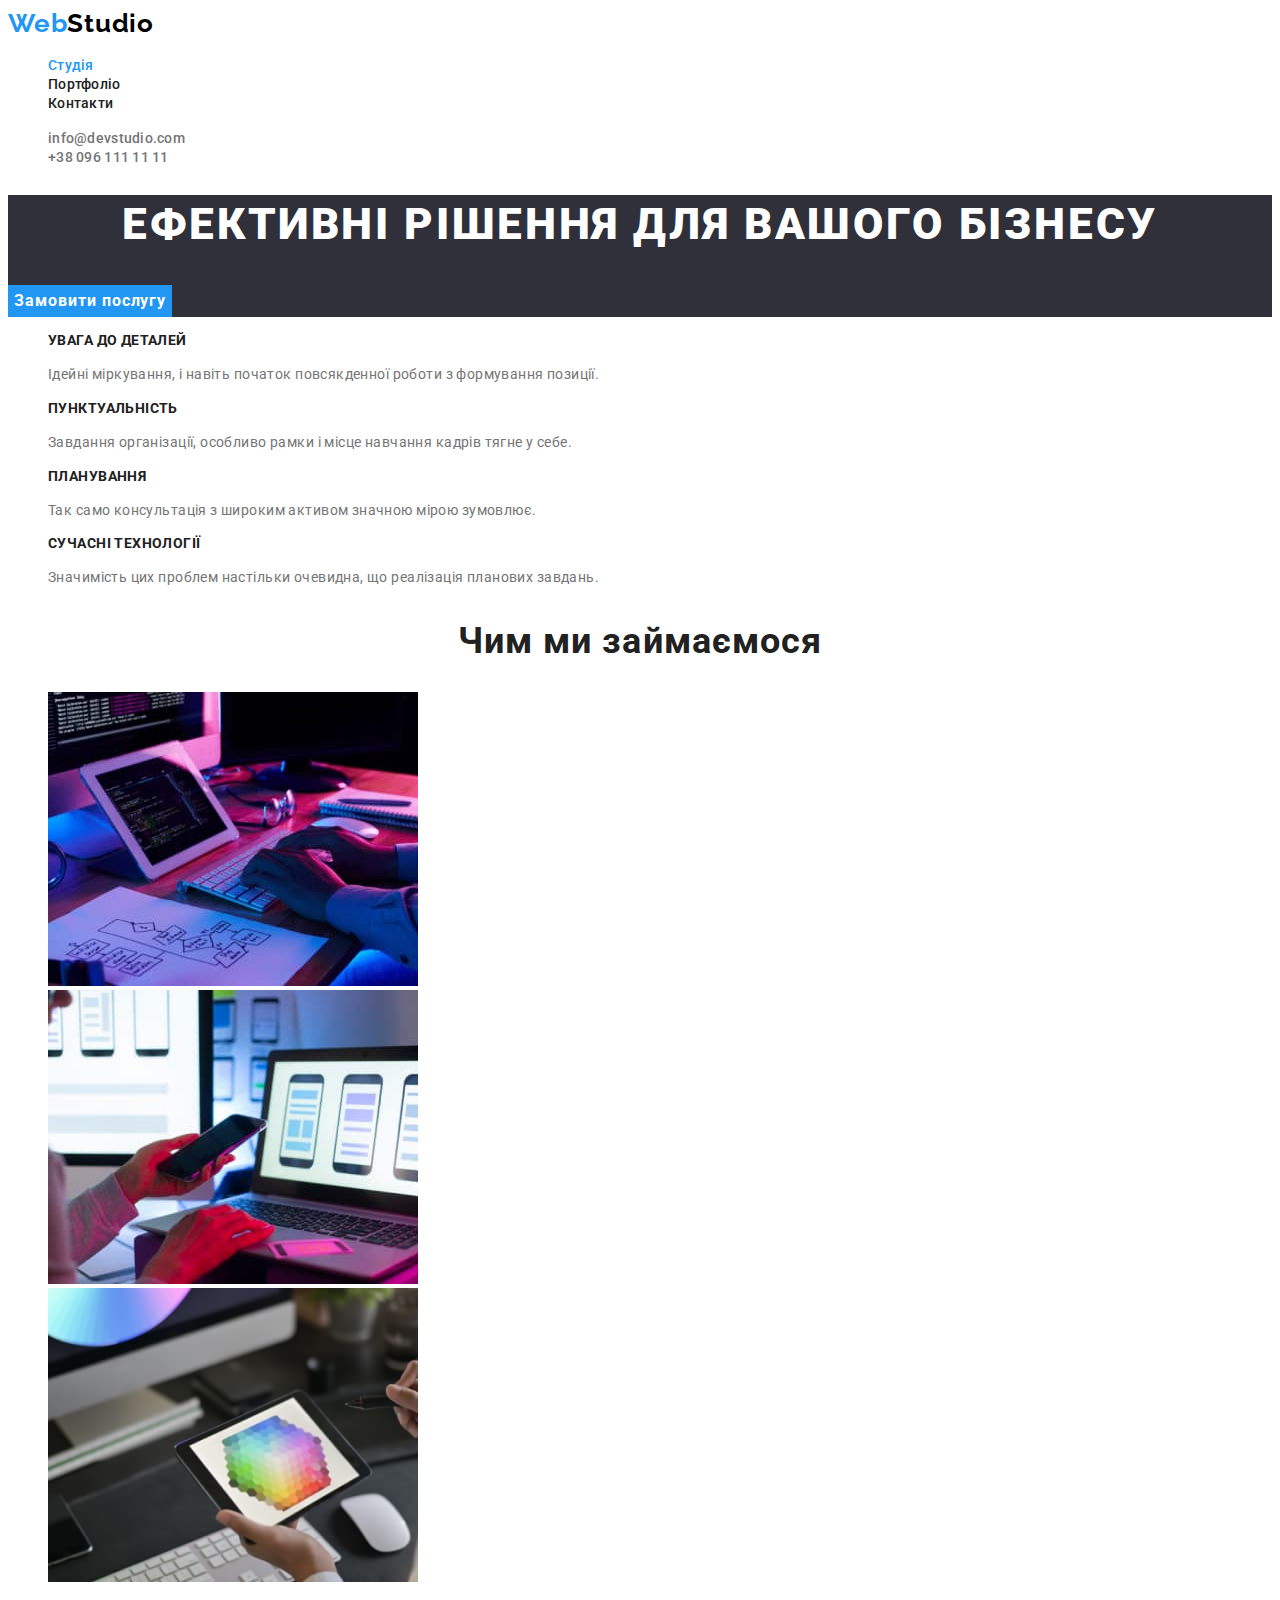
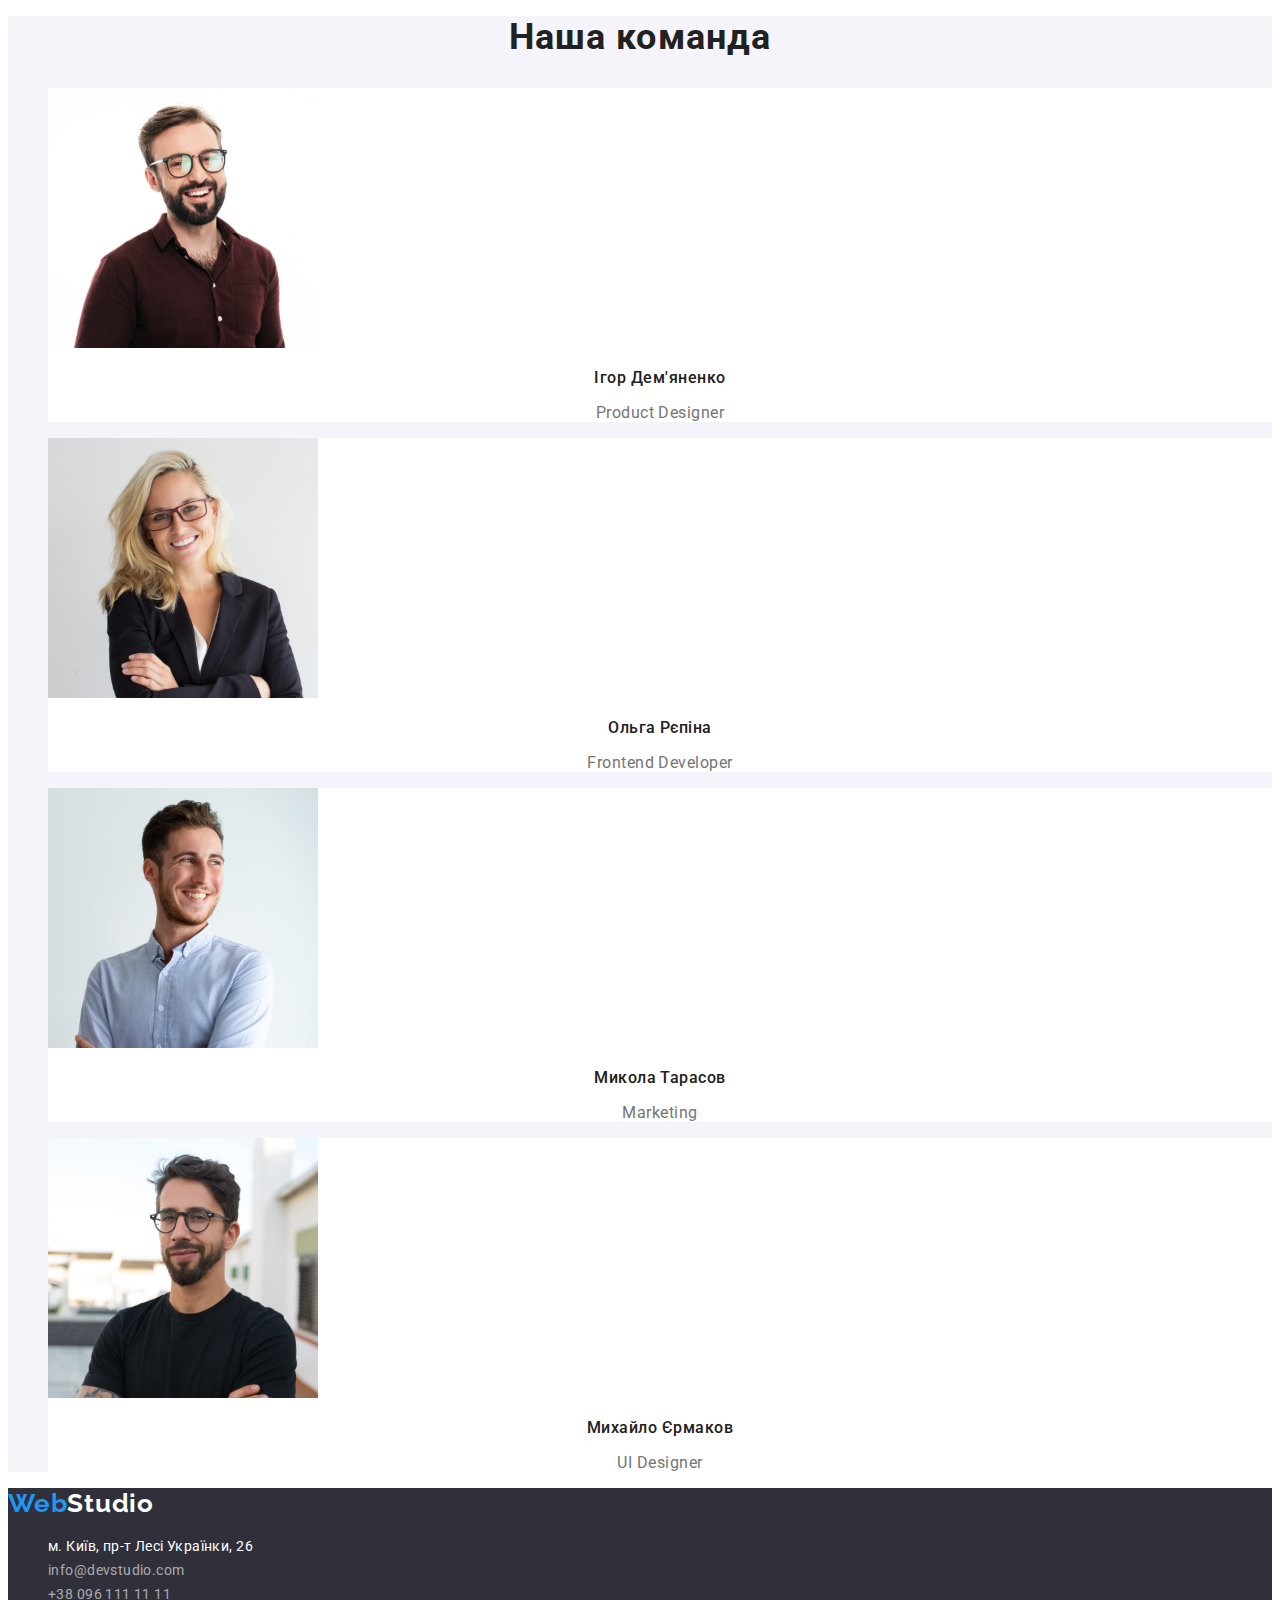
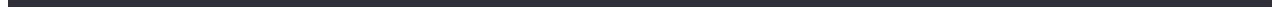
<file: index.html>
<!DOCTYPE html>
<html lang="uk">
  <head>
    <meta charset="UTF-8" />
    <meta http-equiv="X-UA-Compatible" content="IE=edge" />
    <meta name="viewport" content="width=device-width, initial-scale=1.0" />
    <title>WebStudio Головна</title>
    <link rel="preconnect" href="https://fonts.googleapis.com">
    <link rel="preconnect" href="https://fonts.gstatic.com" crossorigin>
    <link href="https://fonts.googleapis.com/css2?family=Raleway:wght@700&family=Roboto:wght@400;500;700;900&display=swap" rel="stylesheet">
    <link rel="stylesheet" href="./css/styles.css" />
  </head>

  <body class="body">
    <header>
      <nav>
        <a href="./index.html" class="logo"> Web<span class="logo-span">Studio</span> </a>

        <ul class="header-nav">
          <li ><a class="current" href="./index.html" >Студія</a></li>
          <li><a href="./portfolio.html" >Портфоліо</a></li>
          <li><a href="#" >Контакти</a></li>
        </ul>
      </nav>

      <ul class="header-contacts">
        <li><a href="mailto:info@devstudio.com">info@devstudio.com</a></li>
        <li><a href="tel:+380961111111">+38 096 111 11 11</a></li>
      </ul>
    </header>

    <main>
      <section class="hero">
        <h1 class="hero-title">Ефективні рішення для вашого бізнесу</h1>
        <button type="button" class="hero-button">Замовити послугу</button>
      </section>

      <section>
        <h2 class="visually-hidden" >Наші переваги</h2>
        <ul>
          <li>
            <h3 class="adventages-titles">Увага до деталей</h3>
            <p class="advantages-text">
              Ідейні міркування, і навіть початок повсякденної роботи з
              формування позиції.
            </p>
          </li>
          <li>
            <h3 class="adventages-titles">Пунктуальність</h3>
            <p class="advantages-text">
              Завдання організації, особливо рамки і місце навчання кадрів тягне
              у себе.
            </p>
          </li>
          <li>
            <h3 class="adventages-titles">Планування</h3>
            <p class="advantages-text">
              Так само консультація з широким активом значною мірою зумовлює.
            </p>
          </li>
          <li>
            <h3 class="adventages-titles">Сучасні технології</h3>
            <p class="advantages-text">
              Значимість цих проблем настільки очевидна, що реалізація планових
              завдань.
            </p>
          </li>
        </ul>
      </section>

      <section>
        <h2 class="sections-title">Чим ми займаємося</h2>
        <ul>
          <li>
            <img
              src="./img/box1.jpg"
              alt="Людина працює за комп'ютером"
              width="370"
            />
          </li>
          <li>
            <img
              src="./img/box2.jpg"
              alt="Людина тримає смартфон"
              width="370"
            />
          </li>
          <li>
            <img src="./img/box3.jpg" alt="Людина тримає планшет" width="370" />
          </li>
        </ul>
      </section>

      <section class="our-team">
        <h2 class="sections-title">Наша команда</h2>
        <ul>
          <li class="our-team-items">
            <img src="./img/img(1).jpg" alt="Ігор Дем'яненко" width="270" />
            <h3 class="our-team-names">Ігор Дем'яненко</h3>
            <p class="team-position">Product Designer</p>
          </li>
          <li class="our-team-items">
            <img src="./img/img(2).jpg" alt="Ольга Рєпіна" width="270" />
            <h3 class="our-team-names">Ольга Рєпіна</h3>
            <p class="team-position">Frontend Developer</p>
          </li>
          <li class="our-team-items">
            <img src="./img/img(3).jpg" alt="Микола Тарасов" width="270" />
            <h3 class="our-team-names">Микола Тарасов</h3>
            <p class="team-position">Marketing</p>
          </li>
          <li class="our-team-items">
            <img src="./img/img(4).jpg" alt="Михайло Єрмаков" width="270" />
            <h3 class="our-team-names">Михайло Єрмаков</h3>
            <p class="team-position">UI Designer</p>
          </li>
        </ul>
      </section>
    </main>

    <footer class="footer">
      <a href="./index.html" class="logo"> Web<span class="logo-footer">Studio</span> </a>
      <address>
        <ul>
          <li>
            <a class="adress"
              href="https://goo.gl/maps/CPtrU1FHBa2aNyZL9"
              target="_blank"
              rel="noopener noreferrer nofollow"
              >м. Київ, пр-т Лесі Українки, 26</a
            >
          </li>
          <li><a class="footer-contacts" href="mailto:info@devstudio.com">info@devstudio.com</a></li>
          <li><a class="footer-contacts" href="tel:+380961111111">+38 096 111 11 11</a></li>
        </ul>
      </address>
    </footer>
  </body>
</html>
</file>
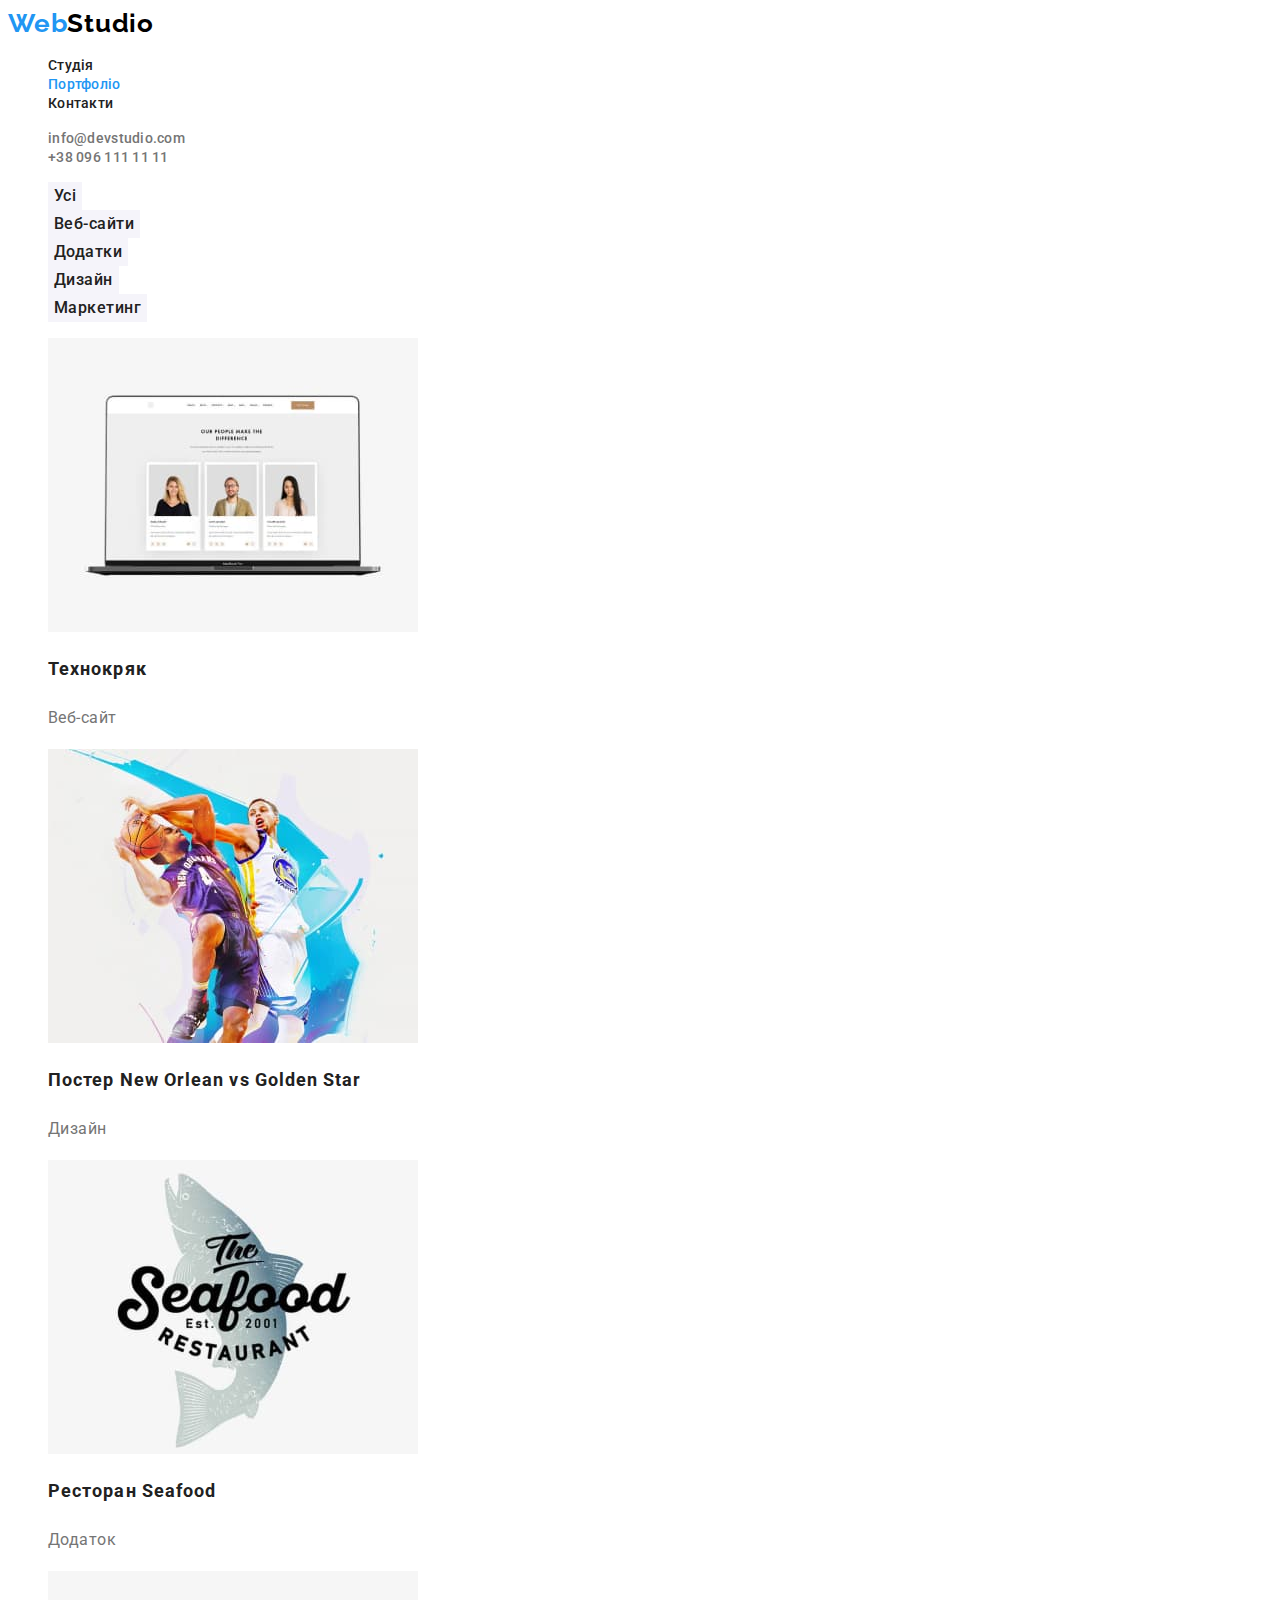
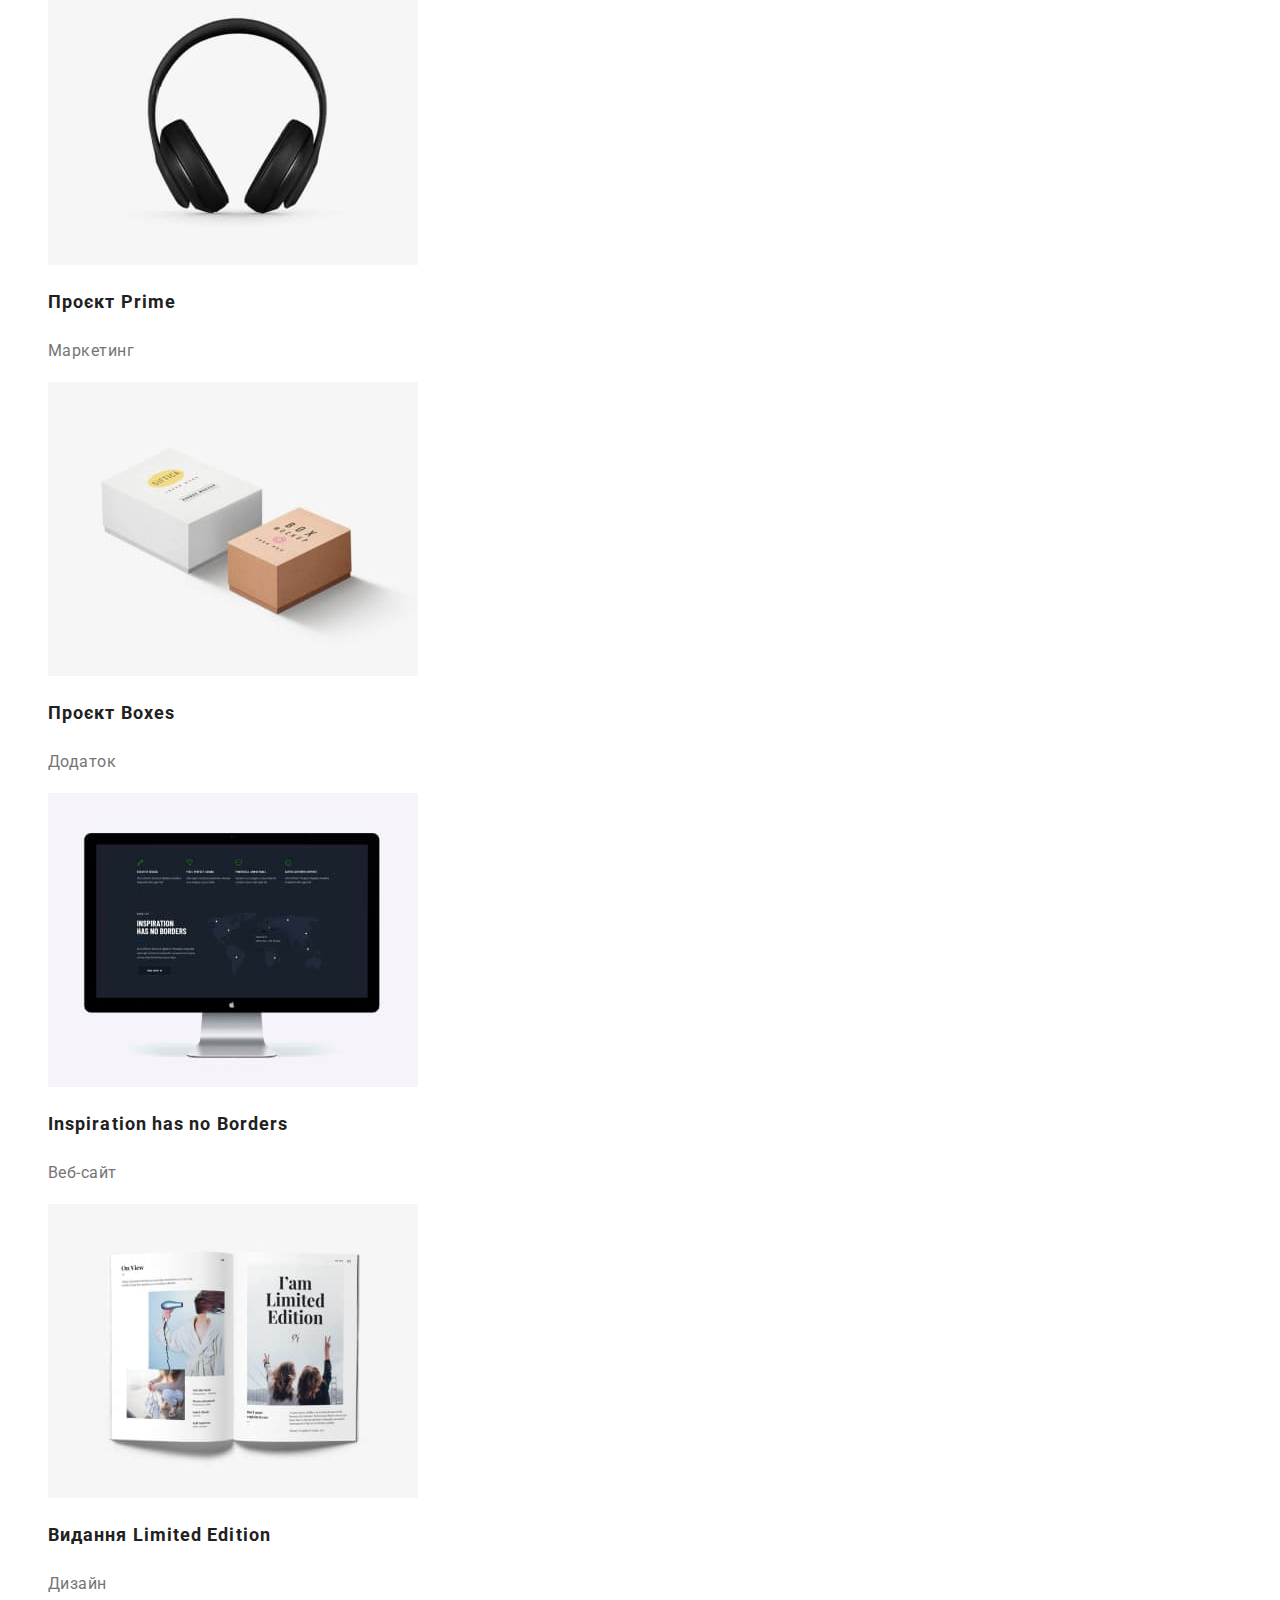
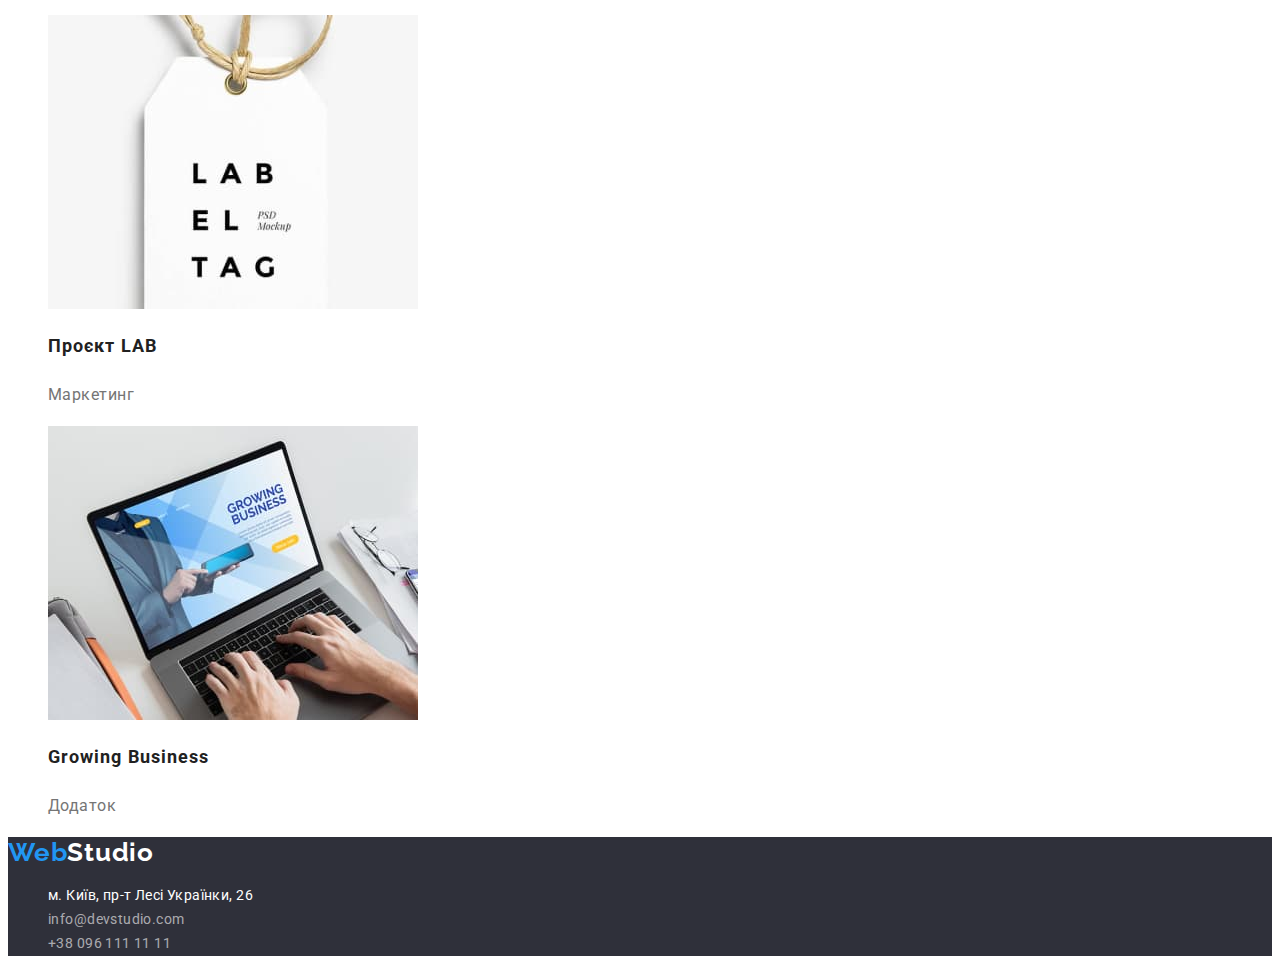
<file: portfolio.html>
<!DOCTYPE html>
<html lang="uk">
<head>
    <meta charset="UTF-8">
    <meta http-equiv="X-UA-Compatible" content="IE=edge">
    <meta name="viewport" content="width=device-width, initial-scale=1.0">
    <title>WebStudio Портфоліо</title>
    <link rel="preconnect" href="https://fonts.googleapis.com">
    <link rel="preconnect" href="https://fonts.gstatic.com" crossorigin>
    <link href="https://fonts.googleapis.com/css2?family=Raleway:wght@700&family=Roboto:wght@400;500;700;900&display=swap" rel="stylesheet">
    <link rel="stylesheet" href="./css/styles.css" />
</head>

<body class="body">
    <header>
      <nav>
        <a href="./index.html" class="logo"> Web<span class="logo-span">Studio</span> </a>

        <ul class="header-nav">
          <li><a href="./index.html" >Студія</a></li>
          <li><a class="current" href="./portfolio.html" >Портфоліо</a></li>
          <li><a href="#" >Контакти</a></li>
        </ul>
      </nav>

      <ul class="header-contacts">
        <li><a href="mailto:info@devstudio.com">info@devstudio.com</a></li>
        <li><a href="tel:+380961111111">+38 096 111 11 11</a></li>
      </ul>
    </header>

    <main>
        <section>
            <ul>
              <li><button type="button" class="portfolio-buttons">Усі</button></li>
              <li><button type="button" class="portfolio-buttons">Веб-сайти</button></li>
              <li><button type="button" class="portfolio-buttons">Додатки</button></li>
              <li><button type="button" class="portfolio-buttons">Дизайн</button></li>
              <li><button type="button" class="portfolio-buttons">Маркетинг</button></li>
            </ul>
            <ul>
              <li>
                <img src="./img/portfolio1.jpg" alt="Ноутбук" width=370>
                <h2 class="portfolio-examples-title">Технокряк</h2>
                <p class="portfolio-examples-text">Веб-сайт</p>
              </li>
              <li>
                <img src="./img/portfolio2.jpg" alt="Чоловіки грають у баскетбол" width=370>
                <h2 class="portfolio-examples-title">Постер New Orlean vs Golden Star</h2>
                <p class="portfolio-examples-text">Дизайн</p>
              </li>
              <li>
                <img src="./img/portfolio3.jpg" alt="Лого ресторану" width=370>
                <h2 class="portfolio-examples-title">Ресторан Seafood</h2>
                <p class="portfolio-examples-text">Додаток</p>
              </li>
              <li>
                <img src="./img/portfolio4.jpg" alt="Навушники" width=370>
                <h2 class="portfolio-examples-title">Проєкт Prime</h2>
                <p class="portfolio-examples-text">Маркетинг</p>
              </li>
              <li class="examples">
                <img src="./img/portfolio5.jpg" alt="Цеглини з написами" width=370>
                <h2 class="portfolio-examples-title">Проєкт Boxes</h2>
                <p class="portfolio-examples-text">Додаток</p>
              </li>
              <li>
                <img src="./img/portfolio6.jpg" alt="Монітор" width=370>
                <h2 class="portfolio-examples-title">Inspiration has no Borders</h2>
                <p class="portfolio-examples-text">Веб-сайт</p>
              </li>
              <li>
                <img src="./img/portfolio7.jpg" alt="Журнал" width=370>
                <h2 class="portfolio-examples-title">Видання Limited Edition</h2>
                <p class="portfolio-examples-text">Дизайн</p>
              </li>
              <li>
                <img src="./img/portfolio8.jpg" alt="Бірка" width=370>
                <h2 class="portfolio-examples-title">Проєкт LAB</h2>
                <p class="portfolio-examples-text">Маркетинг</p>
              </li>
              <li>
                <img src="./img/portfolio9.jpg" alt="Людина працює за ноутбуком" width=370>
                <h2 class="portfolio-examples-title">Growing Business</h2>
                <p class="portfolio-examples-text">Додаток</p>
              </li>
            </ul>
        </section>
        
    </main>

    <footer class="footer">
      <a href="./index.html" class="logo"> Web<span class="logo-footer">Studio</span> </a>
      <address>
        <ul>
          <li>
            <a class="adress"
              href="https://goo.gl/maps/CPtrU1FHBa2aNyZL9"
              target="_blank"
              rel="noopener noreferrer nofollow"
              >м. Київ, пр-т Лесі Українки, 26</a
            >
          </li>
          <li><a class="footer-contacts" href="mailto:info@devstudio.com">info@devstudio.com</a></li>
          <li><a class="footer-contacts" href="tel:+380961111111">+38 096 111 11 11</a></li>
        </ul>
      </address>
    </footer>
</body>
</html>
</file>
<file: css/styles.css>
/* home page */

:root {
    --primary-text-color: #212121;
    --secondary-text-color: #757575;
    --light-text-color: #FFFFFF;
    --accent-color: #2196F3; 
    --background-page-color: #FFFFFF;
    --team-background-color: #F5F4FA;
    --footer-contacts-color: #FFFFFF99;
    --portfolio-buttons-bg-color: #F5F4FA;
}

ul {
    list-style: none;
}

.body {
    color: var(--primary-text-color);
    background-color: var(--background-page-color);
    font-family: 'Roboto', sans-serif;
}



/* header */

.logo {
    color: #2196F3;
    text-decoration: none;
    font-family: 'Raleway', sans-serif;
    font-style: normal;
    font-weight: 700;
    font-size: 26px;
    line-height: 1.19;
    letter-spacing: 0.03em;
}

.logo-span {
    color: #000000;
}

.header-nav a {
    color: var(--primary-text-color);
    text-decoration: none;
    font-weight: 500;
    font-size: 14px;
    line-height: 1.14;
    letter-spacing: 0.02em;
}

.header-nav .current {
    color: var(--accent-color)
}

.header-nav a:hover, .header-nav a:focus {
    color: var(--accent-color);
}

.header-contacts a {
    color: var(--secondary-text-color);
    text-decoration: none;
    font-weight: 500;
    font-size: 14px;
    line-height: 1.14;
    letter-spacing: 0.02em;
}

.header-contacts a:hover, .header-contacts a:focus {
    color: var(--accent-color);
}



/* main */

.hero {
background-color: #2F303A;
}

.hero-title {
    color: var(--light-text-color);
    font-weight: 900;
    font-size: 44px;
    line-height: 1.36;
    text-align: center;
    letter-spacing: 0.06em;
    text-transform: uppercase;
}

.hero-button {
    color: var(--light-text-color);
    background-color: var(--accent-color);
    font-family: inherit;
    font-weight: 700;
    font-size: 16px;
    line-height: 1.88;    
    letter-spacing: 0.06em;
    border: none;
    cursor: pointer
}

.visually-hidden {
    position: absolute;
    white-space: nowrap;
    width: 1px;
    height: 1px;
    overflow: hidden;
    border: 0;
    padding: 0;
    clip: rect(0 0 0 0);
    clip-path: inset(50%);
    margin: -1px;
}

.adventages-titles {
    font-weight: 700;
    font-size: 14px;
    line-height: 1.14;
    letter-spacing: 0.03em;
    text-transform: uppercase;
}

.advantages-text {
    color: var(--secondary-text-color);
    font-size: 14px;
    line-height: 1.71;
    letter-spacing: 0.03em;
}

.sections-title {
    font-size: 36px;
    line-height: 1.17;
    text-align: center;
    letter-spacing: 0.03em;
}

.our-team {
    background-color: var(--team-background-color);
}

.our-team-items {
    background: var(--background-page-color);
}

.our-team-names {
    font-weight: 500;
    font-size: 16px;
    line-height: 1.19;
    text-align: center;
    letter-spacing: 0.03em;
}

.team-position {
    color: var(--secondary-text-color);
    font-size: 16px;
    line-height: 1.19;
    text-align: center;
    letter-spacing: 0.03em;
}



/* footer */

.footer {
    background-color: #2F303A;
}

.logo-footer {
    color: #FFFFFF;
}

.adress {
    color: var(--light-text-color);
    text-decoration: none;
    font-style: normal;
    font-size: 14px;
    line-height: 1.71;
    letter-spacing: 0.03em;
}

.adress:hover, .adress:focus {
    color: var(--accent-color);
}

.footer-contacts {
    color: var(--footer-contacts-color);
    text-decoration: none;
    font-style: normal;
    font-size: 14px;
    line-height: 1.71;
    letter-spacing: 0.03em;
}

.footer-contacts:hover, .footer-contacts:focus {
    color: var(--accent-color);
}


/* portfolio page */

.portfolio-buttons {
    background-color: var(--portfolio-buttons-bg-color);
    color: var(--primary-text-color);
    font-family: inherit; 
    font-style: normal;
    font-weight: 500;
    font-size: 16px;
    line-height: 1.63;
    letter-spacing: 0.03em;
    border: none;
    cursor: pointer
}

.portfolio-buttons:hover {
    background-color: var(--accent-color);
    color: var(--light-text-color);
}


.portfolio-examples-title {
    font-size: 18px;
    line-height: 2;
    letter-spacing: 0.06em;
}

.portfolio-examples-text {
    color: var(--secondary-text-color);
    font-size: 16px;
    line-height: 1.88;
    letter-spacing: 0.03em;
}
</file>
